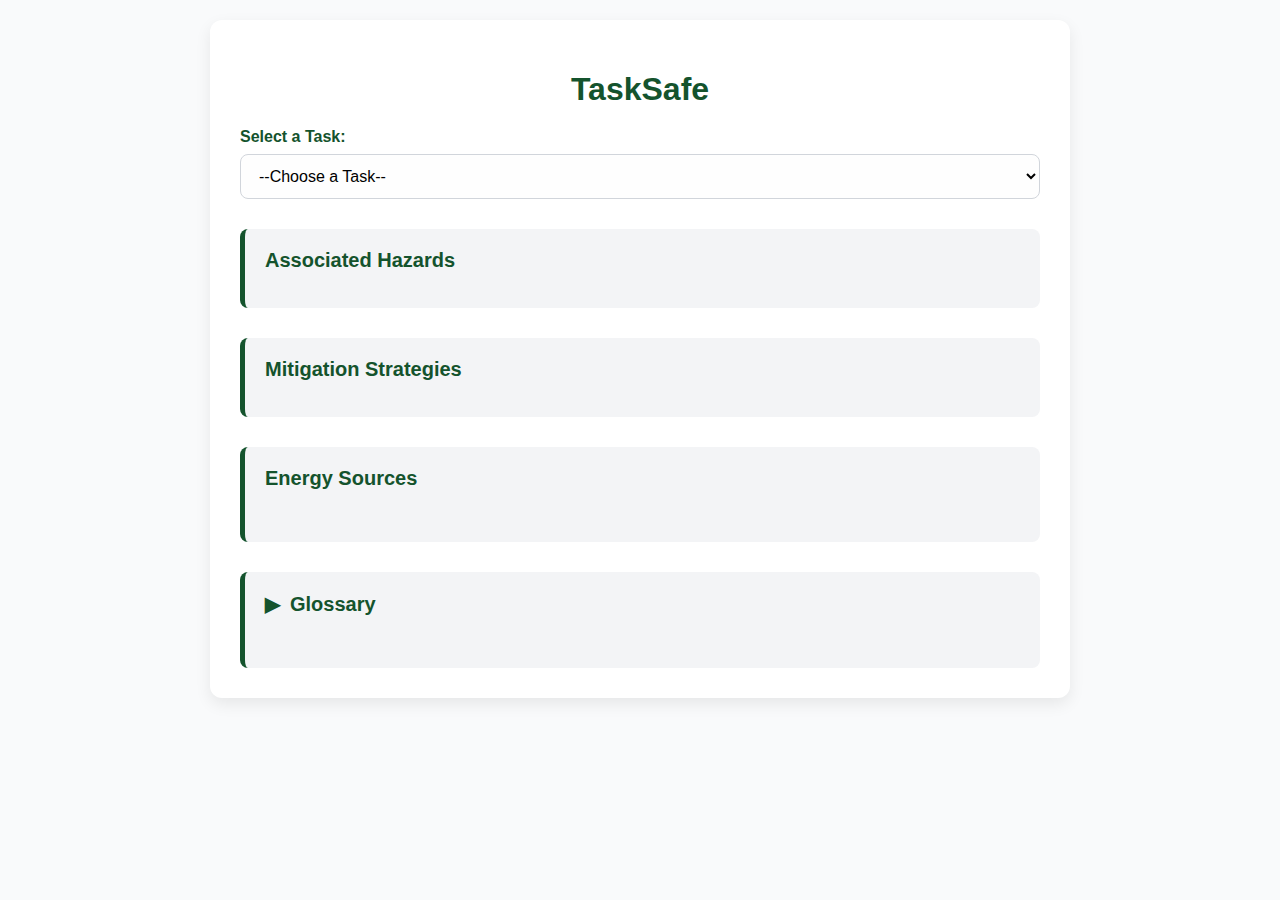
<file: index.html>
<!DOCTYPE html>
<html lang="en">
<head>
  <meta charset="UTF-8" />
  <meta name="viewport" content="width=device-width, initial-scale=1.0"/>
  <title>TaskSafe</title>
  <link rel="stylesheet" href="styles.css" />
  <style>
    #glossary-toggle {
      cursor: pointer;
      display: flex;
      align-items: center;
      gap: 10px;
      user-select: none;
    }

    #glossary-toggle .icon {
      transition: transform 0.3s ease;
    }

    #glossary-toggle.open .icon {
      transform: rotate(90deg);
    }

    #energy-details {
      transition: max-height 0.3s ease;
      overflow: hidden;
      max-height: 0;
    }

    #energy-details.open {
      max-height: 1000px;
    }
  </style>
</head>
<body>
  <div class="container">
    <h1>TaskSafe</h1>

    <label for="task-select">Select a Task:</label>
    <select id="task-select">
      <option value="">--Choose a Task--</option>
    </select>

    <div id="hazards-section" class="info-section">
      <h2>Associated Hazards</h2>
      <ul id="hazards-list"></ul>
    </div>

    <div id="mitigation-section" class="info-section">
      <h2>Mitigation Strategies</h2>
      <ul id="mitigation-list"></ul>
    </div>

    <div id="energy-section" class="info-section">
      <h2>Energy Sources</h2>
      <ul id="energy-list"></ul>
    </div>

    <div id="all-energy-info" class="info-section">
      <h2 id="glossary-toggle" onclick="toggleEnergyInfo()">
        <span class="icon">▶</span> Glossary
      </h2>
      <ul id="energy-details">
        <li><strong>Gravity:</strong> Risks involving falls from heights or dropped objects.</li>
        <li><strong>Motion:</strong> Hazards caused by moving tools, equipment, or materials.</li>
        <li><strong>Mechanical:</strong> Contact with gears, belts, or rotating equipment.</li>
        <li><strong>Electrical:</strong> Exposure to live wires, faulty cords, or electric shock.</li>
        <li><strong>Pressure:</strong> Release of high-pressure gases, fluids, or systems.</li>
        <li><strong>Sound:</strong> Hearing damage from loud machinery or ongoing noise.</li>
        <li><strong>Radiation:</strong> Exposure to UV light, lasers, or other radiation sources.</li>
        <li><strong>Biological:</strong> Contact with mold, bacteria, or unsanitary materials.</li>
        <li><strong>Chemical:</strong> Interaction with harmful substances like solvents or cement.</li>
        <li><strong>Temperature:</strong> Working in hot environments or near cold surfaces or tools.</li>
      </ul>
    </div>
  </div>

  <script>
    function toggleEnergyInfo() {
      const toggle = document.getElementById("glossary-toggle");
      const list = document.getElementById("energy-details");

      toggle.classList.toggle("open");
      list.classList.toggle("open");
    }

    // Populate dropdown dynamically
    document.addEventListener("DOMContentLoaded", function () {
      const taskSelect = document.getElementById("task-select");
      if (typeof taskData !== "undefined") {
        Object.keys(taskData).forEach(taskKey => {
          const option = document.createElement("option");
          option.value = taskKey;
          option.textContent = formatTaskLabel(taskKey);
          taskSelect.appendChild(option);
        });
      }
    });

    function formatTaskLabel(key) {
      return key
        .replace(/([A-Z])/g, " $1")
        .replace(/^./, str => str.toUpperCase());
    }
  </script>
  <script src="script.js"></script>
</body>
</html>
</file>
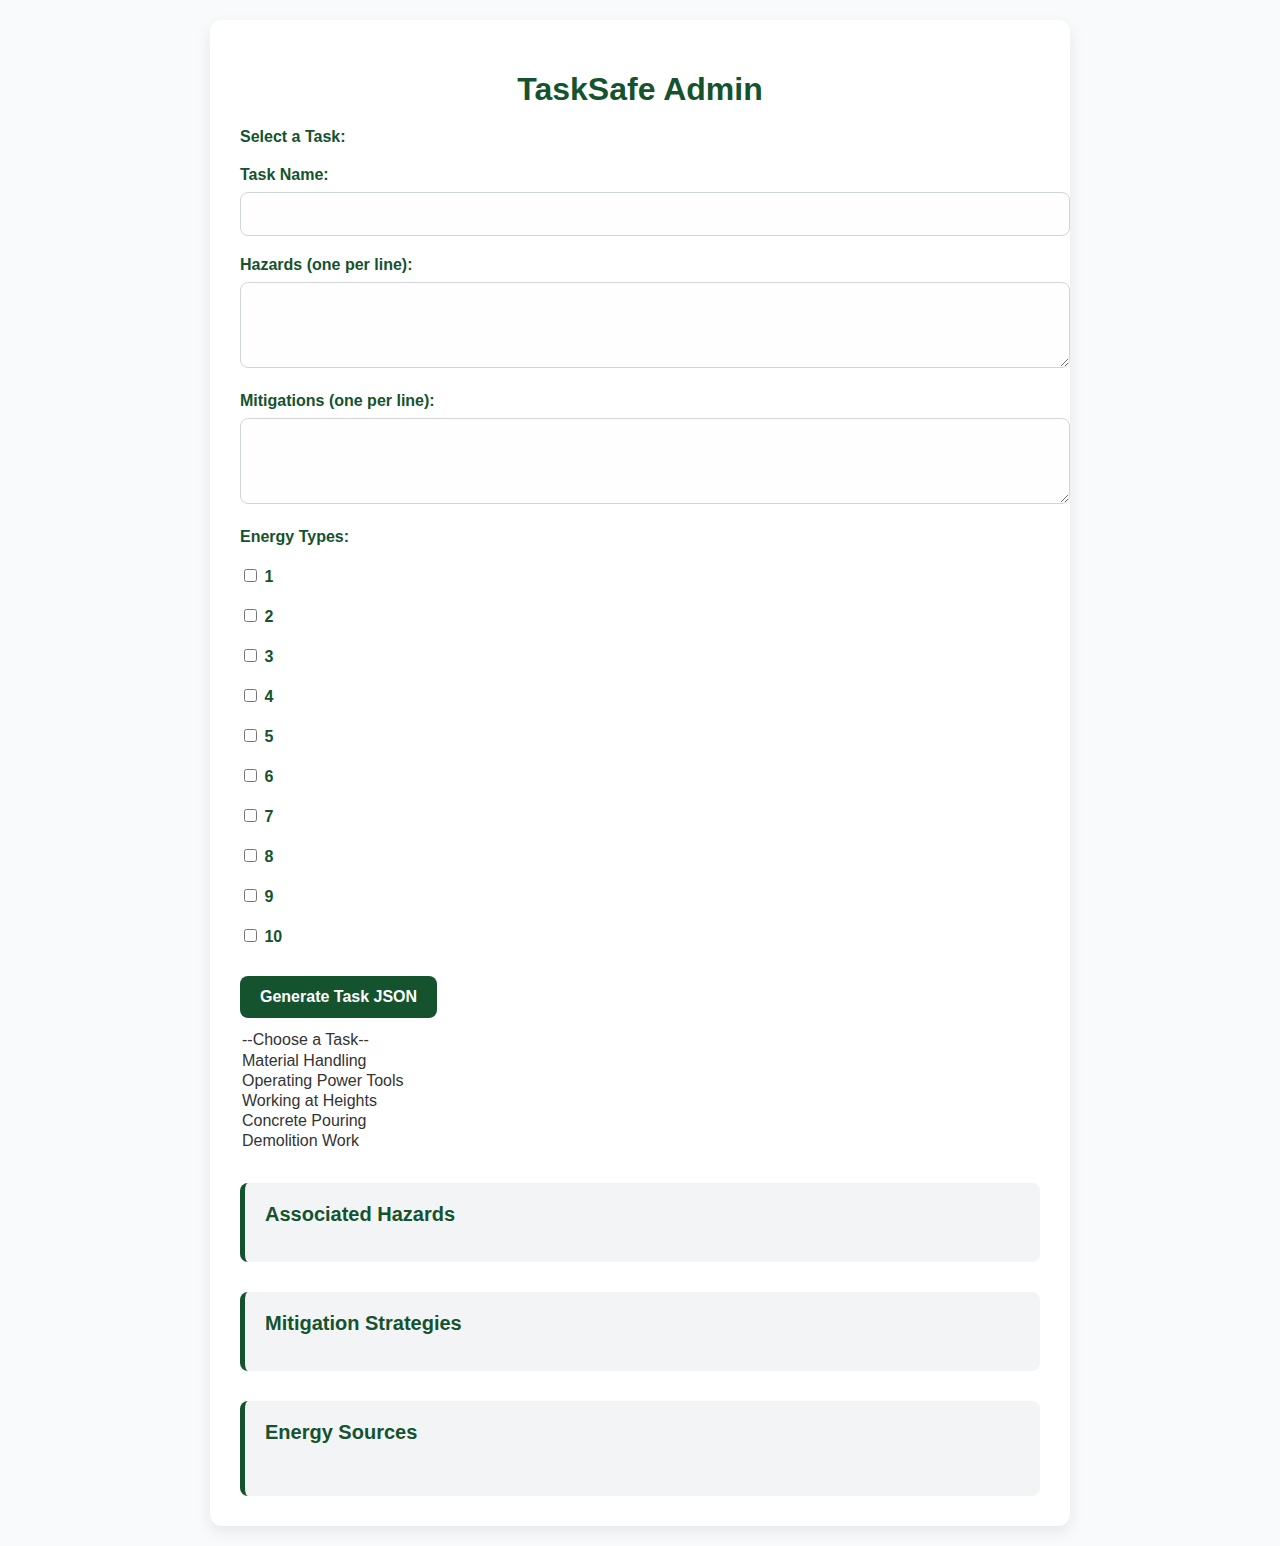
<file: admin.html>
<!DOCTYPE html>
<html lang="en">
<head>
  <meta charset="UTF-8" />
  <meta name="viewport" content="width=device-width, initial-scale=1.0"/>
  <title>TaskSafe Admin</title>
  <link rel="stylesheet" href="styles.css" />
</head>
<body>
  <div class="container">
    <h1>TaskSafe Admin</h1>

    <label for="task-select">Select a Task:</label>
    
    <label for="taskName">Task Name:</label>
    <input type="text" id="taskName" />
    <label for="hazards">Hazards (one per line):</label>
    <textarea id="hazards" rows="4"></textarea>
    <label for="mitigations">Mitigations (one per line):</label>
    <textarea id="mitigations" rows="4"></textarea>
    <label>Energy Types:</label>
    <div class="energy-checkboxes">
      <label><input type="checkbox" value="1 (Gravity)"> 1</label><label><input type="checkbox" value="2 (Motion)"> 2</label><label><input type="checkbox" value="3 (Mechanical)"> 3</label><label><input type="checkbox" value="4 (Electrical)"> 4</label><label><input type="checkbox" value="5 (Pressure)"> 5</label><label><input type="checkbox" value="6 (Sound)"> 6</label><label><input type="checkbox" value="7 (Radiation)"> 7</label><label><input type="checkbox" value="8 (Biological)"> 8</label><label><input type="checkbox" value="9 (Chemical)"> 9</label><label><input type="checkbox" value="10 (Temperature)"> 10</label></div>
    <button onclick="generateJSON()">Generate Task JSON</button>
    <pre id="output"></pre>
    <script>
      function generateJSON() {
        const taskName = document.getElementById('taskName').value.trim();
        const hazards = document.getElementById('hazards').value.trim().split('\n').filter(line => line !== '');
        const mitigations = document.getElementById('mitigations').value.trim().split('\n').filter(line => line !== '');
        const energyCheckboxes = document.querySelectorAll('.energy-checkboxes input[type="checkbox"]:checked');
        const energy = Array.from(energyCheckboxes).map(cb => cb.value);
        if (!taskName) {
          alert("Please enter a task name.");
          return;
        }
        const taskObject = {
          [taskName]: {
            hazards: hazards,
            mitigation: mitigations,
            energy: energy
          }
        };
        document.getElementById('output').textContent = JSON.stringify(taskObject, null, 2);
      }
    </script>
      <option value="">--Choose a Task--</option>
      <option value="materialHandling">Material Handling</option>
      <option value="powerTools">Operating Power Tools</option>
      <option value="workingAtHeights">Working at Heights</option>
      <option value="concretePouring">Concrete Pouring</option>
      <option value="demolition">Demolition Work</option>
    </select>

    <div id="hazards-section" class="info-section">
      <h2>Associated Hazards</h2>
      <ul id="hazards-list"></ul>
    </div>

    <div id="mitigation-section" class="info-section">
      <h2>Mitigation Strategies</h2>
      <ul id="mitigation-list"></ul>
    </div>

    <div id="energy-section" class="info-section">
      <h2>Energy Sources</h2>
      <ul id="energy-list"></ul>
    </div>
  </div>

  <script src="script.js"></script>
</body>
</html>
</file>
<file: styles.css>
body {
  font-family: 'Segoe UI', Tahoma, Geneva, Verdana, sans-serif;
  background-color: #f9fafb;
  color: #333;
  margin: 0;
  padding: 20px;
}

.container {
  max-width: 800px;
  margin: auto;
  background: #ffffff;
  padding: 30px;
  border-radius: 12px;
  box-shadow: 0 6px 16px rgba(0, 0, 0, 0.08);
}

h1 {
  text-align: center;
  color: #14532d;
  margin-bottom: 20px;
}

label {
  font-weight: 600;
  margin-top: 20px;
  display: block;
  color: #14532d;
}

select, textarea, input[type="text"] {
  width: 100%;
  padding: 12px 14px;
  margin-top: 8px;
  border: 1px solid #d1d5db;
  border-radius: 8px;
  font-size: 1em;
  background-color: #fefefe;
  transition: border 0.2s ease-in-out;
}

select:focus, textarea:focus, input[type="text"]:focus {
  outline: none;
  border-color: #ea580c;
  box-shadow: 0 0 0 2px rgba(234, 88, 12, 0.3);
}

button {
  margin-top: 30px;
  padding: 12px 20px;
  background-color: #14532d;
  color: white;
  border: none;
  border-radius: 8px;
  cursor: pointer;
  font-size: 1em;
  font-weight: 600;
  transition: background 0.2s;
}

button:hover {
  background-color: #166534;
}

.info-section {
  margin-top: 30px;
  background-color: #f3f4f6;
  border-left: 5px solid #14532d;
  padding: 20px;
  border-radius: 8px;
}

.info-section h2 {
  margin-top: 0;
  margin-bottom: 15px;
  color: #14532d;
  font-size: 1.25em;
}

ul {
  list-style-type: disc;
  margin-left: 20px;
  padding-left: 0;
}

ul li {
  margin-bottom: 8px;
  line-height: 1.5;
}

#energy-list {
  display: flex;
  flex-wrap: wrap;
  gap: 10px;
  list-style-type: none;
  margin-left: 0;
  padding-left: 0;
}

#energy-list li {
  background-color: #ffedd5;
  color: #c2410c;
  font-weight: 500;
  padding: 6px 12px;
  border-radius: 20px;
  font-size: 0.95em;
  box-shadow: 0 1px 3px rgba(0,0,0,0.1);
}

@media (max-width: 600px) {
  .container {
    padding: 20px;
  }

  button {
    width: 100%;
  }
}
</file>
